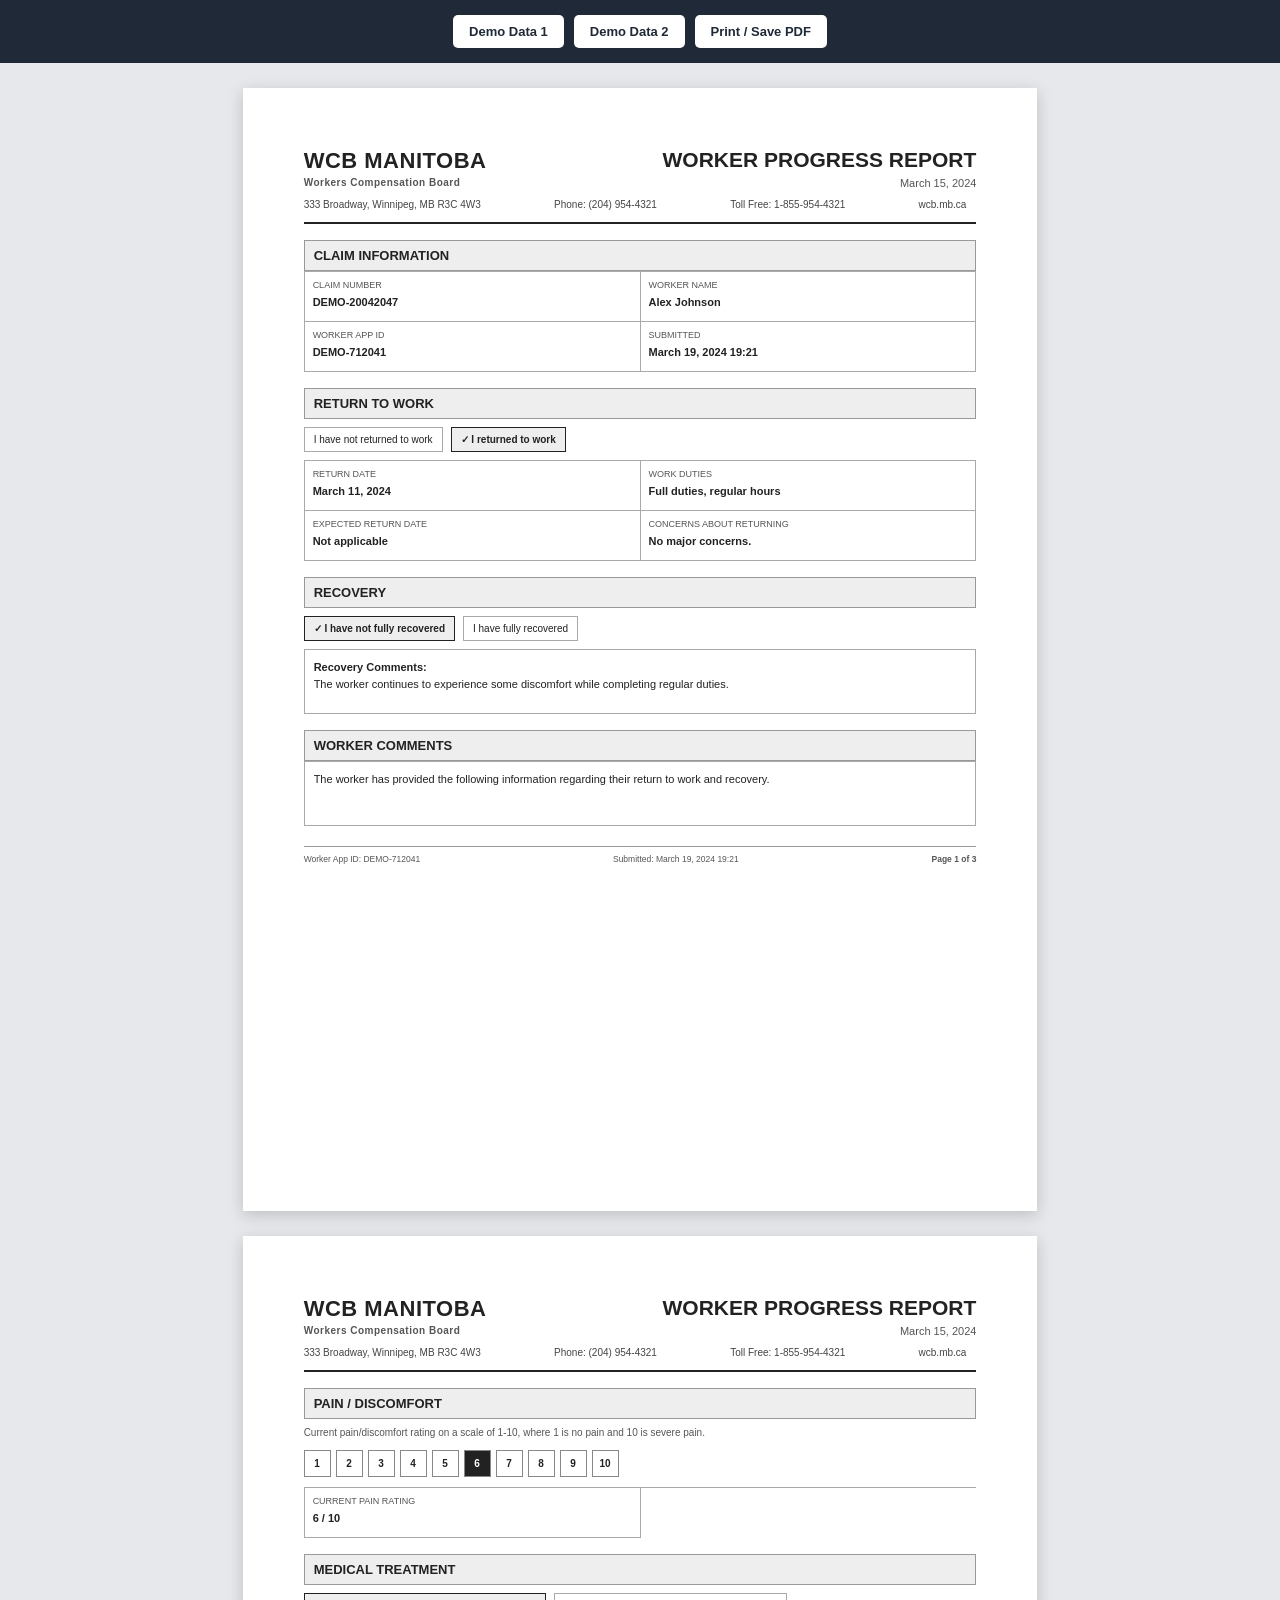
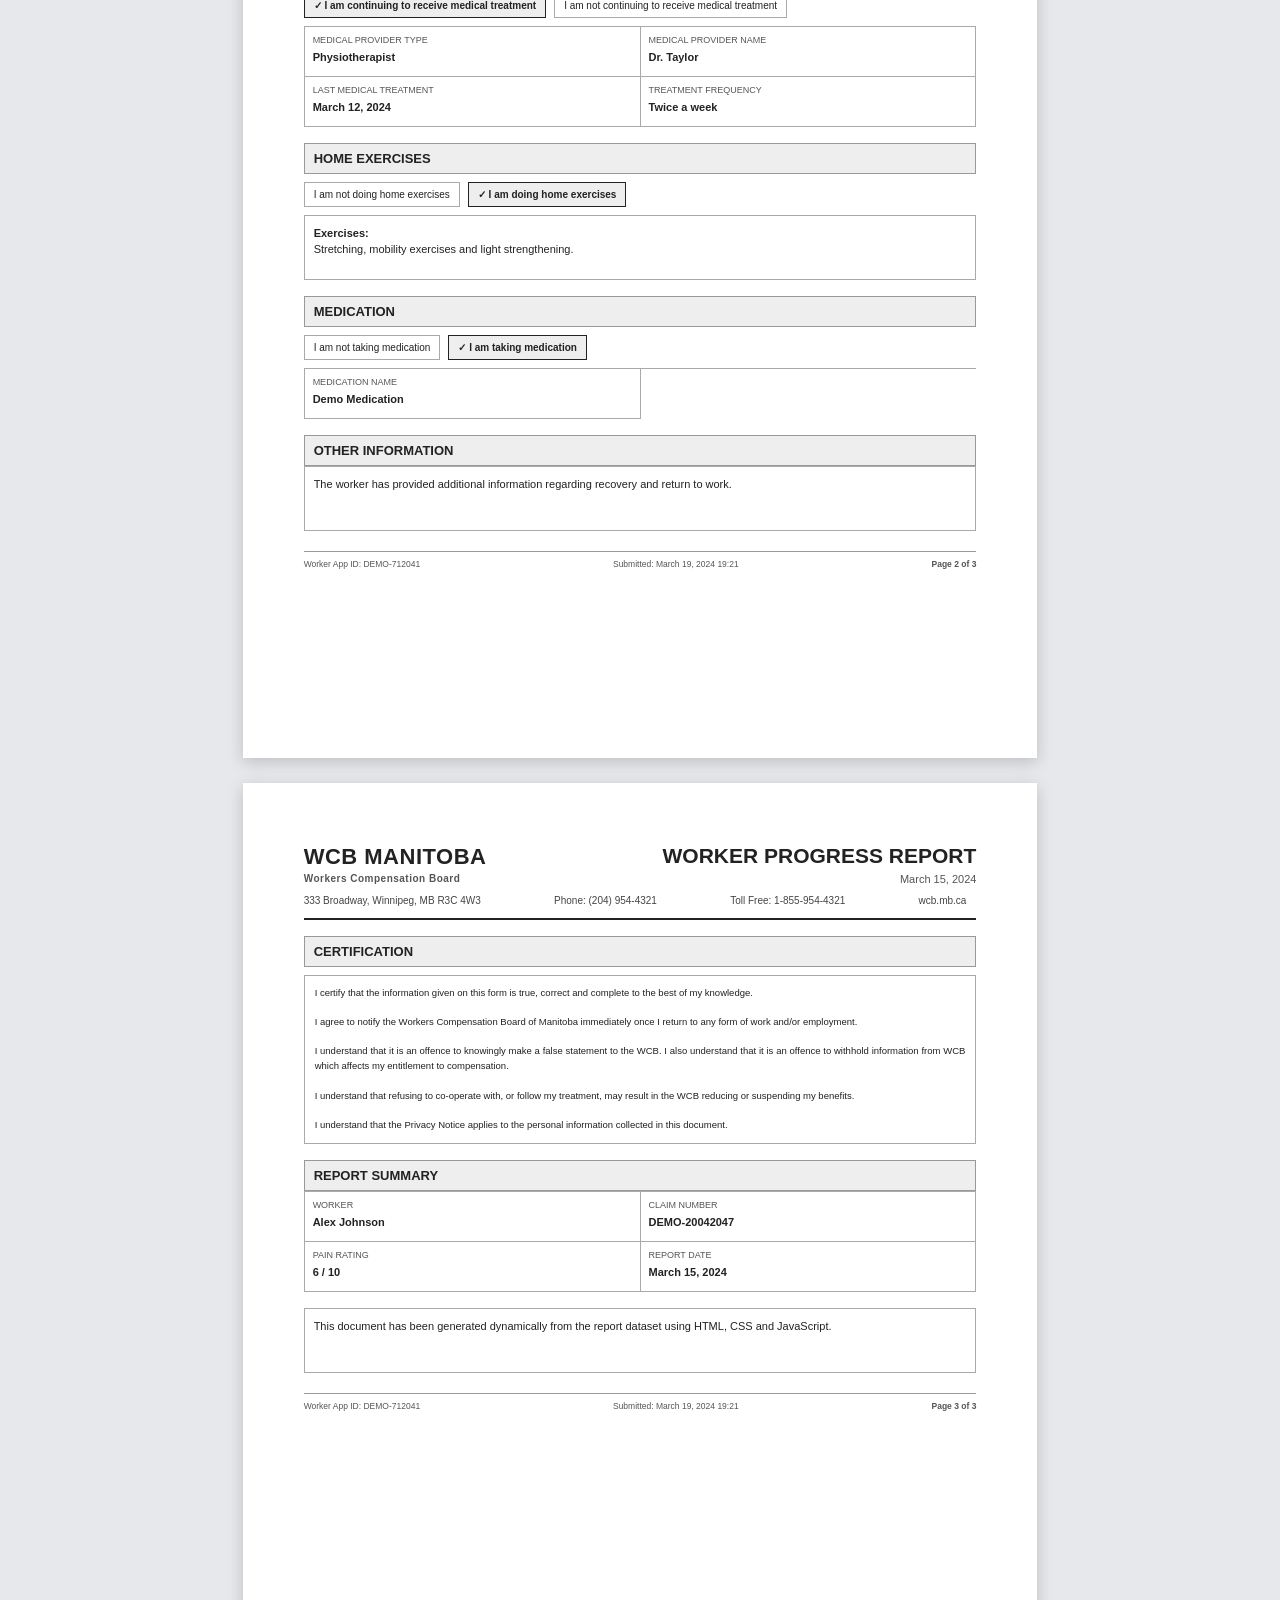
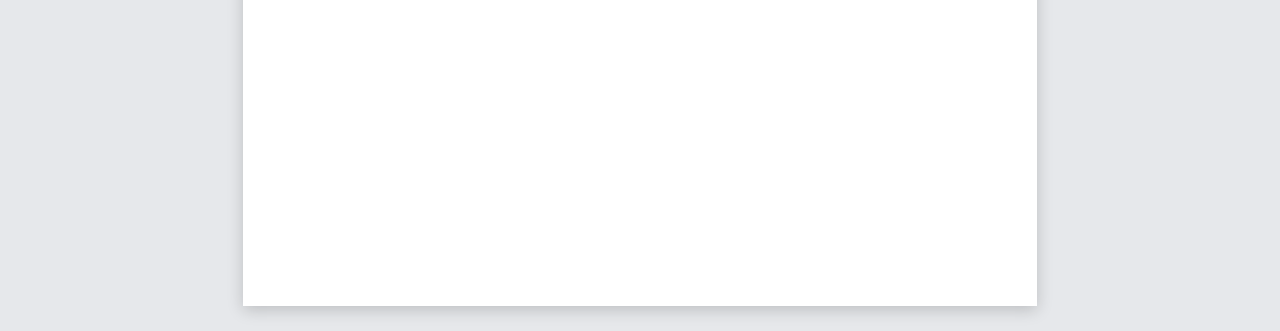
<file: exercise 1/index.html>
<!DOCTYPE html>
<html lang="en">

<head>
    <meta charset="UTF-8">

    <meta name="viewport"
          content="width=device-width, initial-scale=1.0">

    <title>Worker Progress Report</title>

    <link rel="stylesheet" href="style.css">
</head>

<body>

    <!-- Top Controls -->
    <div class="controls">

        <button onclick="loadDataset(0)">
            Demo Data 1
        </button>

        <button onclick="loadDataset(1)">
            Demo Data 2
        </button>

        <button onclick="window.print()">
            Print / Save PDF
        </button>

    </div>

    <!-- Report will be generated here -->
    <main id="report"></main>

    <script src="script.js"></script>

</body>

</html>
</file>
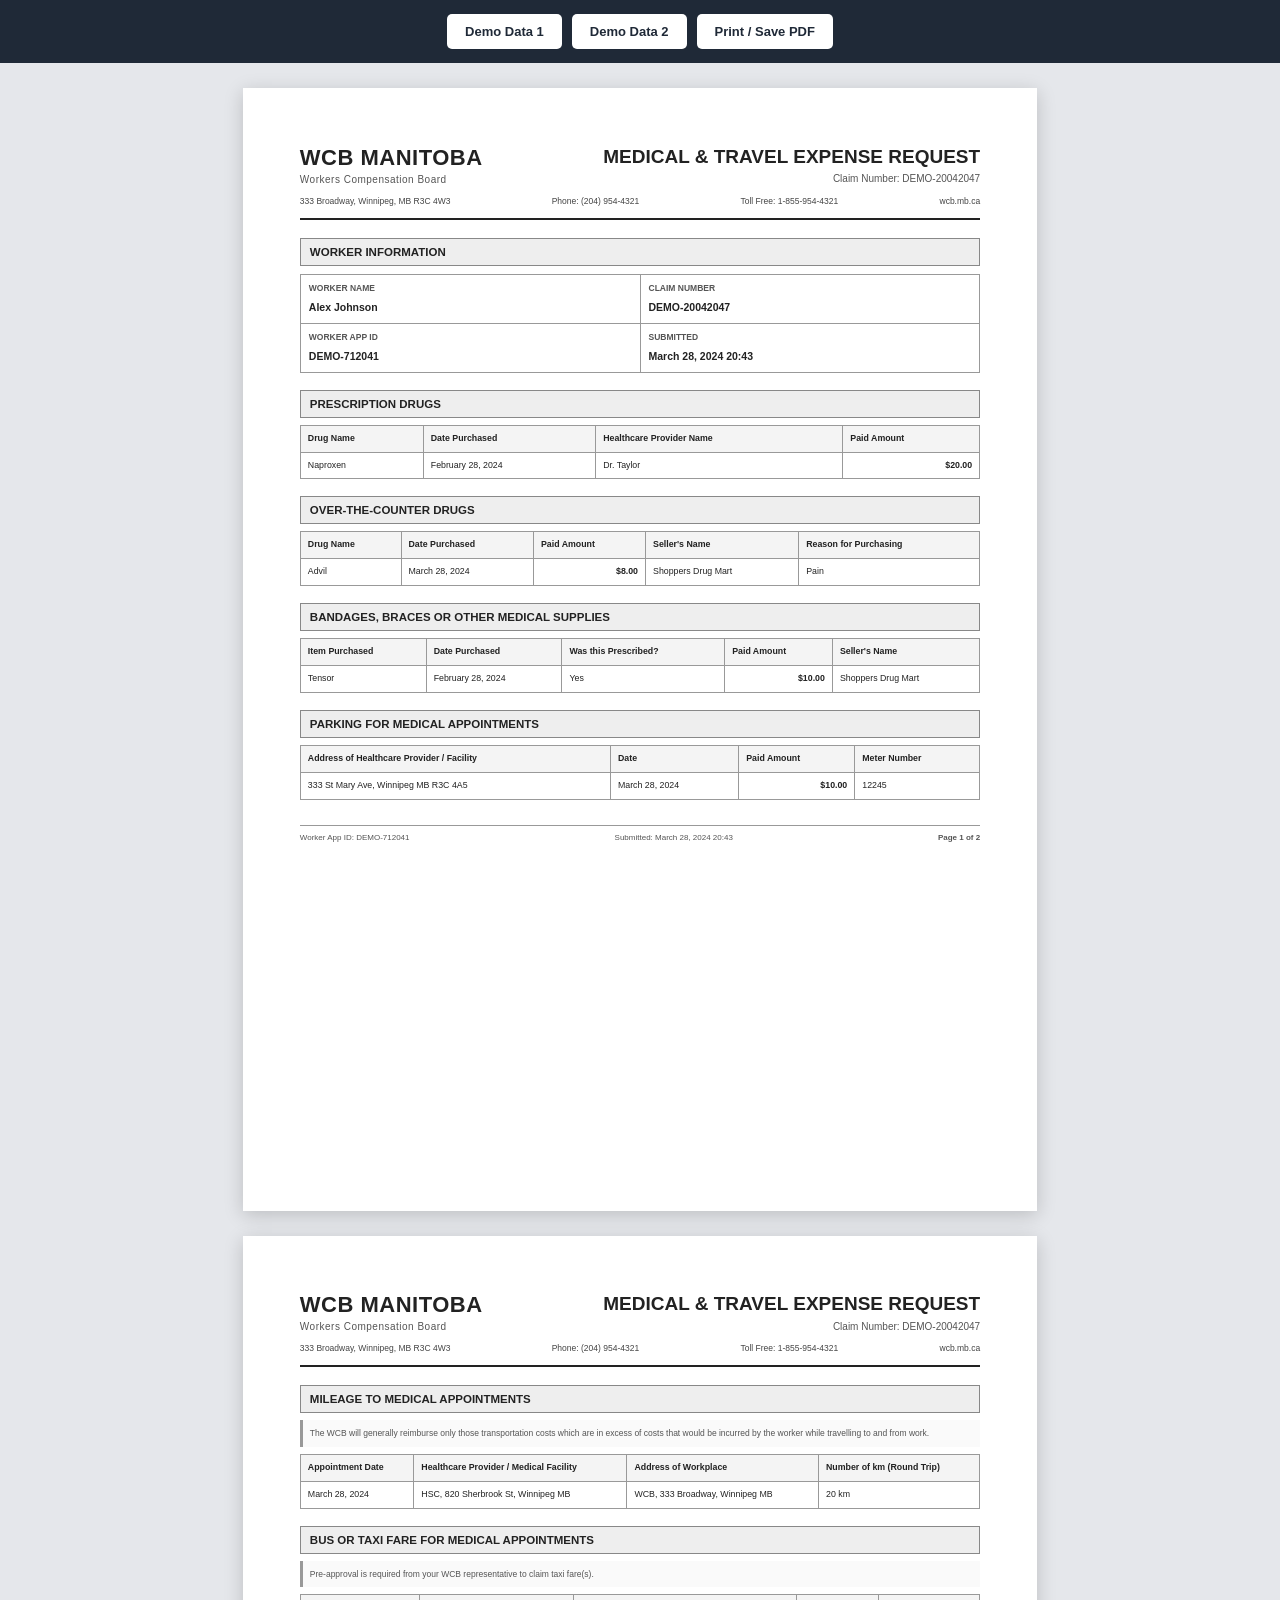
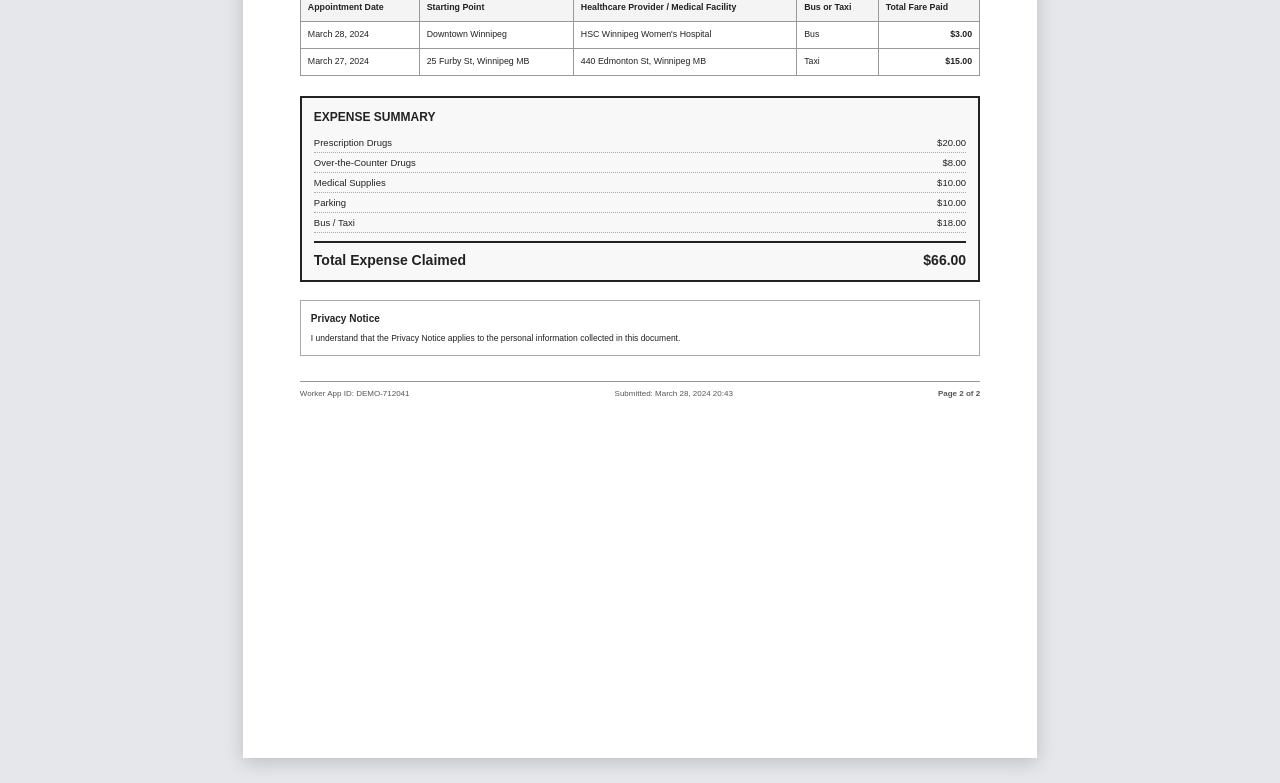
<file: exercise2/index.html>
<!DOCTYPE html>
<html lang="en">

<head>

    <meta charset="UTF-8">

    <meta name="viewport"
          content="width=device-width, initial-scale=1.0">

    <meta name="description"
          content="Medical and Travel Expense Request">

    <title>Medical & Travel Expense Request</title>

    <link rel="stylesheet" href="style.css">

</head>


<body>

    <!-- =====================================
         CONTROL PANEL
    ====================================== -->

    <div class="controls">

        <button
            type="button"
            onclick="loadDataset(0)">
            Demo Data 1
        </button>

        <button
            type="button"
            onclick="loadDataset(1)">
            Demo Data 2
        </button>

        <button
            type="button"
            onclick="window.print()">
            Print / Save PDF
        </button>

    </div>


    <!-- =====================================
         MAIN REPORT
    ====================================== -->

    <main id="expenseReport"></main>


    <!-- =====================================
         JAVASCRIPT
    ====================================== -->

    <script src="script.js"></script>

</body>

</html>
</file>
<file: exercise 1/style.css>
/* =========================================
   GLOBAL STYLES
========================================= */

* {
    box-sizing: border-box;
}

body {
    margin: 0;
    padding: 0;
    background: #e6e8eb;
    font-family: Arial, Helvetica, sans-serif;
    color: #222;
}


/* =========================================
   CONTROL BUTTONS
========================================= */

.controls {
    width: 100%;
    padding: 15px;
    background: #1f2937;
    display: flex;
    justify-content: center;
    gap: 10px;
    position: sticky;
    top: 0;
    z-index: 1000;
}

.controls button {
    padding: 9px 16px;
    border: none;
    border-radius: 5px;
    background: #ffffff;
    color: #1f2937;
    font-size: 13px;
    font-weight: bold;
    cursor: pointer;
}

.controls button:hover {
    background: #dbeafe;
}


/* =========================================
   A4 PAGE
========================================= */

.report-page {
    width: 210mm;
    min-height: 297mm;

    margin: 25px auto;

    padding: 16mm;

    background: white;

    box-shadow: 0 4px 15px rgba(0, 0, 0, 0.18);

    position: relative;

    page-break-after: always;
}


/* =========================================
   HEADER
========================================= */

.report-header {
    border-bottom: 2px solid #222;
    padding-bottom: 12px;
    margin-bottom: 15px;
}

.header-top {
    display: flex;
    justify-content: space-between;
    align-items: flex-start;
    gap: 20px;
}

.logo-area {
    font-size: 22px;
    font-weight: bold;
    letter-spacing: 0.5px;
}

.logo-subtitle {
    font-size: 10px;
    color: #555;
    margin-top: 3px;
}

.document-title {
    text-align: right;
}

.document-title h1 {
    margin: 0;
    font-size: 21px;
    text-transform: uppercase;
}

.document-title p {
    margin: 5px 0 0;
    font-size: 11px;
    color: #555;
}


/* =========================================
   CONTACT INFORMATION
========================================= */

.contact-bar {
    margin-top: 10px;

    display: flex;
    justify-content: space-between;
    flex-wrap: wrap;

    font-size: 10px;
    color: #444;
}

.contact-item {
    margin-right: 10px;
}


/* =========================================
   SECTION
========================================= */

.section {
    margin-top: 16px;
}

.section-title {
    background: #eeeeee;
    border: 1px solid #999;

    padding: 7px 9px;

    font-size: 13px;
    font-weight: bold;

    text-transform: uppercase;
}

.section-description {
    font-size: 10px;
    color: #555;

    margin: 7px 0;
    line-height: 1.4;
}


/* =========================================
   INFORMATION GRID
========================================= */

.field-grid {
    display: grid;

    grid-template-columns: 1fr 1fr;

    border-left: 1px solid #aaa;
    border-top: 1px solid #aaa;
}

.field-grid.three-columns {
    grid-template-columns: 1fr 1fr 1fr;
}

.field {
    min-height: 50px;

    padding: 8px;

    border-right: 1px solid #aaa;
    border-bottom: 1px solid #aaa;
}

.field.full {
    grid-column: 1 / -1;
}

.field-label {
    font-size: 9px;

    color: #555;

    text-transform: uppercase;

    margin-bottom: 5px;
}

.field-value {
    font-size: 11px;

    font-weight: 600;

    line-height: 1.35;
}


/* =========================================
   OPTIONS / CHECKBOX STYLE
========================================= */

.options {
    display: flex;
    flex-wrap: wrap;

    gap: 8px;

    margin: 8px 0;
}

.option {
    border: 1px solid #aaa;

    padding: 6px 9px;

    font-size: 10px;

    background: #fff;
}

.option.selected {
    background: #eeeeee;

    border-color: #222;

    font-weight: bold;
}


/* =========================================
   PAIN SCALE
========================================= */

.pain-scale {
    display: flex;

    gap: 5px;

    margin-top: 10px;
}

.pain-number {
    width: 27px;
    height: 27px;

    border: 1px solid #888;

    display: flex;
    align-items: center;
    justify-content: center;

    font-size: 10px;
    font-weight: bold;
}

.pain-number.selected {
    background: #222;
    color: white;
}


/* =========================================
   COMMENTS
========================================= */

.comment-box {
    min-height: 65px;

    border: 1px solid #aaa;

    padding: 9px;

    font-size: 11px;

    line-height: 1.5;
}


/* =========================================
   CERTIFICATION
========================================= */

.certification {
    font-size: 9.5px;

    line-height: 1.55;

    text-align: justify;

    border: 1px solid #aaa;

    padding: 10px;

    margin-top: 8px;
}


/* =========================================
   FOOTER
========================================= */

.report-footer {
    margin-top: 20px;

    border-top: 1px solid #999;

    padding-top: 7px;

    display: flex;

    justify-content: space-between;

    gap: 10px;

    font-size: 8.5px;

    color: #555;
}


/* =========================================
   PAGE NUMBER
========================================= */

.page-number {
    font-weight: bold;
}


/* =========================================
   PRINT SETTINGS
========================================= */

@page {
    size: A4;
    margin: 0;
}

@media print {

    body {
        background: white;
    }

    .controls {
        display: none;
    }

    .report-page {
        width: 210mm;
        min-height: 297mm;

        margin: 0;

        box-shadow: none;

        page-break-after: always;
    }
}


/* =========================================
   RESPONSIVE DESIGN
========================================= */

@media screen and (max-width: 900px) {

    .report-page {
        width: 95%;
        min-height: auto;

        padding: 25px;
    }

    .header-top {
        flex-direction: column;
    }

    .document-title {
        text-align: left;
    }
}


@media screen and (max-width: 600px) {

    .controls {
        flex-direction: column;
        align-items: stretch;
    }

    .controls button {
        width: 100%;
    }

    .field-grid,
    .field-grid.three-columns {
        grid-template-columns: 1fr;
    }

    .field.full {
        grid-column: auto;
    }

    .contact-bar {
        flex-direction: column;
        gap: 4px;
    }
}
</file>
<file: exercise2/style.css>
/* =====================================================
   GLOBAL RESET
===================================================== */

* {
    box-sizing: border-box;
}

html {
    scroll-behavior: smooth;
}

body {
    margin: 0;

    padding: 0;

    background: #e5e7eb;

    color: #222;

    font-family:
        Arial,
        Helvetica,
        sans-serif;
}


/* =====================================================
   CONTROL PANEL
===================================================== */

.controls {

    width: 100%;

    padding: 14px;

    background: #1f2937;

    display: flex;

    justify-content: center;

    align-items: center;

    gap: 10px;

    position: sticky;

    top: 0;

    z-index: 1000;
}


.controls button {

    padding: 10px 18px;

    border: none;

    border-radius: 5px;

    background: white;

    color: #1f2937;

    font-size: 13px;

    font-weight: bold;

    cursor: pointer;

    transition: 0.2s ease;
}


.controls button:hover {

    background: #dbeafe;

    transform: translateY(-1px);
}


.controls button:active {

    transform: translateY(0);
}


/* =====================================================
   A4 REPORT PAGE
===================================================== */

.report-page {

    width: 210mm;

    min-height: 297mm;

    margin: 25px auto;

    padding: 15mm;

    background: #ffffff;

    box-shadow:
        0 4px 18px rgba(0, 0, 0, 0.18);

    position: relative;

    page-break-after: always;
}


/* =====================================================
   HEADER
===================================================== */

.report-header {

    border-bottom: 2px solid #222;

    padding-bottom: 12px;

    margin-bottom: 18px;
}


.header-top {

    display: flex;

    justify-content: space-between;

    align-items: flex-start;

    gap: 20px;
}


.logo-area {

    font-size: 22px;

    font-weight: bold;

    letter-spacing: 0.5px;
}


.logo-subtitle {

    margin-top: 3px;

    font-size: 10px;

    color: #555;

    font-weight: normal;
}


.document-title {

    text-align: right;

    max-width: 60%;
}


.document-title h1 {

    margin: 0;

    font-size: 19px;

    line-height: 1.25;

    text-transform: uppercase;
}


.document-title p {

    margin: 5px 0 0;

    font-size: 10px;

    color: #555;
}


/* =====================================================
   CONTACT BAR
===================================================== */

.contact-bar {

    margin-top: 11px;

    display: flex;

    justify-content: space-between;

    align-items: center;

    flex-wrap: wrap;

    gap: 5px;

    font-size: 8.5px;

    color: #444;
}


/* =====================================================
   WORKER INFORMATION
===================================================== */

.worker-info {

    display: grid;

    grid-template-columns:
        1fr 1fr;

    border-top: 1px solid #999;

    border-left: 1px solid #999;

    margin-top: 8px;
}


.info-item {

    padding: 8px;

    border-right: 1px solid #999;

    border-bottom: 1px solid #999;
}


.info-label {

    display: block;

    margin-bottom: 4px;

    font-size: 8.5px;

    color: #555;

    text-transform: uppercase;

    font-weight: bold;
}


.info-value {

    font-size: 10.5px;

    font-weight: 600;
}


/* =====================================================
   SECTION
===================================================== */

.section {

    margin-top: 17px;
}


.section-title {

    padding: 7px 9px;

    border: 1px solid #888;

    background: #eeeeee;

    font-size: 11.5px;

    font-weight: bold;

    text-transform: uppercase;
}


/* =====================================================
   TABLE
===================================================== */

.expense-table {

    width: 100%;

    margin-top: 7px;

    border-collapse: collapse;

    table-layout: auto;

    font-size: 8.8px;
}


.expense-table th,
.expense-table td {

    padding: 7px;

    border: 1px solid #999;

    vertical-align: top;

    line-height: 1.35;
}


.expense-table th {

    background: #f4f4f4;

    font-weight: bold;

    text-align: left;
}


.expense-table td {

    background: #fff;
}


.amount {

    text-align: right;

    white-space: nowrap;

    font-weight: 600;
}


/* =====================================================
   EMPTY DATA
===================================================== */

.empty-row {

    text-align: center;

    padding: 12px !important;

    color: #777;

    font-style: italic;
}


/* =====================================================
   NOTES
===================================================== */

.note {

    margin-top: 7px;

    padding: 7px;

    font-size: 8.5px;

    line-height: 1.5;

    color: #555;

    background: #fafafa;

    border-left: 3px solid #999;
}


/* =====================================================
   TOTAL SUMMARY
===================================================== */

.summary-box {

    margin-top: 20px;

    border: 2px solid #222;

    background: #f8f8f8;

    padding: 12px;
}


.summary-title {

    margin-bottom: 9px;

    font-size: 12px;

    font-weight: bold;

    text-transform: uppercase;
}


.summary-row {

    display: flex;

    justify-content: space-between;

    align-items: center;

    padding: 4px 0;

    border-bottom: 1px dotted #aaa;

    font-size: 9.5px;
}


.summary-row:last-child {

    border-bottom: none;
}


.grand-total {

    margin-top: 8px;

    padding-top: 9px;

    border-top: 2px solid #222;

    display: flex;

    justify-content: space-between;

    font-size: 14px;

    font-weight: bold;
}


/* =====================================================
   PRIVACY NOTICE
===================================================== */

.privacy {

    margin-top: 18px;

    padding: 10px;

    border: 1px solid #aaa;

    font-size: 8.5px;

    line-height: 1.55;

    text-align: justify;
}


.privacy-title {

    margin-bottom: 5px;

    font-size: 10px;

    font-weight: bold;
}


/* =====================================================
   FOOTER
===================================================== */

.report-footer {

    margin-top: 25px;

    padding-top: 7px;

    border-top: 1px solid #999;

    display: flex;

    justify-content: space-between;

    align-items: center;

    gap: 10px;

    font-size: 8px;

    color: #555;
}


.page-number {

    font-weight: bold;

    white-space: nowrap;
}


/* =====================================================
   PRINT SETTINGS
===================================================== */

@page {

    size: A4;

    margin: 0;
}


@media print {

    html,
    body {

        width: 210mm;

        margin: 0;

        padding: 0;

        background: white;
    }


    .controls {

        display: none;
    }


    .report-page {

        width: 210mm;

        min-height: 297mm;

        margin: 0;

        padding: 15mm;

        box-shadow: none;

        page-break-after: always;
    }
}


/* =====================================================
   TABLE PRINT CONTROL
===================================================== */

@media print {

    thead {

        display: table-header-group;
    }


    tr {

        page-break-inside: avoid;
    }
}


/* =====================================================
   RESPONSIVE DESIGN
===================================================== */

@media screen and (max-width: 900px) {

    .report-page {

        width: 94%;

        min-height: auto;

        padding: 25px;

        margin: 20px auto;
    }


    .header-top {

        flex-direction: column;

        gap: 10px;
    }


    .document-title {

        text-align: left;

        max-width: 100%;
    }


    .worker-info {

        grid-template-columns: 1fr;
    }


    .expense-table {

        font-size: 8px;
    }
}


@media screen and (max-width: 600px) {

    .controls {

        position: relative;

        flex-direction: column;

        align-items: stretch;
    }


    .controls button {

        width: 100%;
    }


    .report-page {

        width: 96%;

        padding: 15px;
    }


    .contact-bar {

        flex-direction: column;

        align-items: flex-start;
    }


    .expense-table {

        display: block;

        overflow-x: auto;

        white-space: normal;
    }


    .report-footer {

        flex-direction: column;

        align-items: flex-start;
    }
}
</file>
